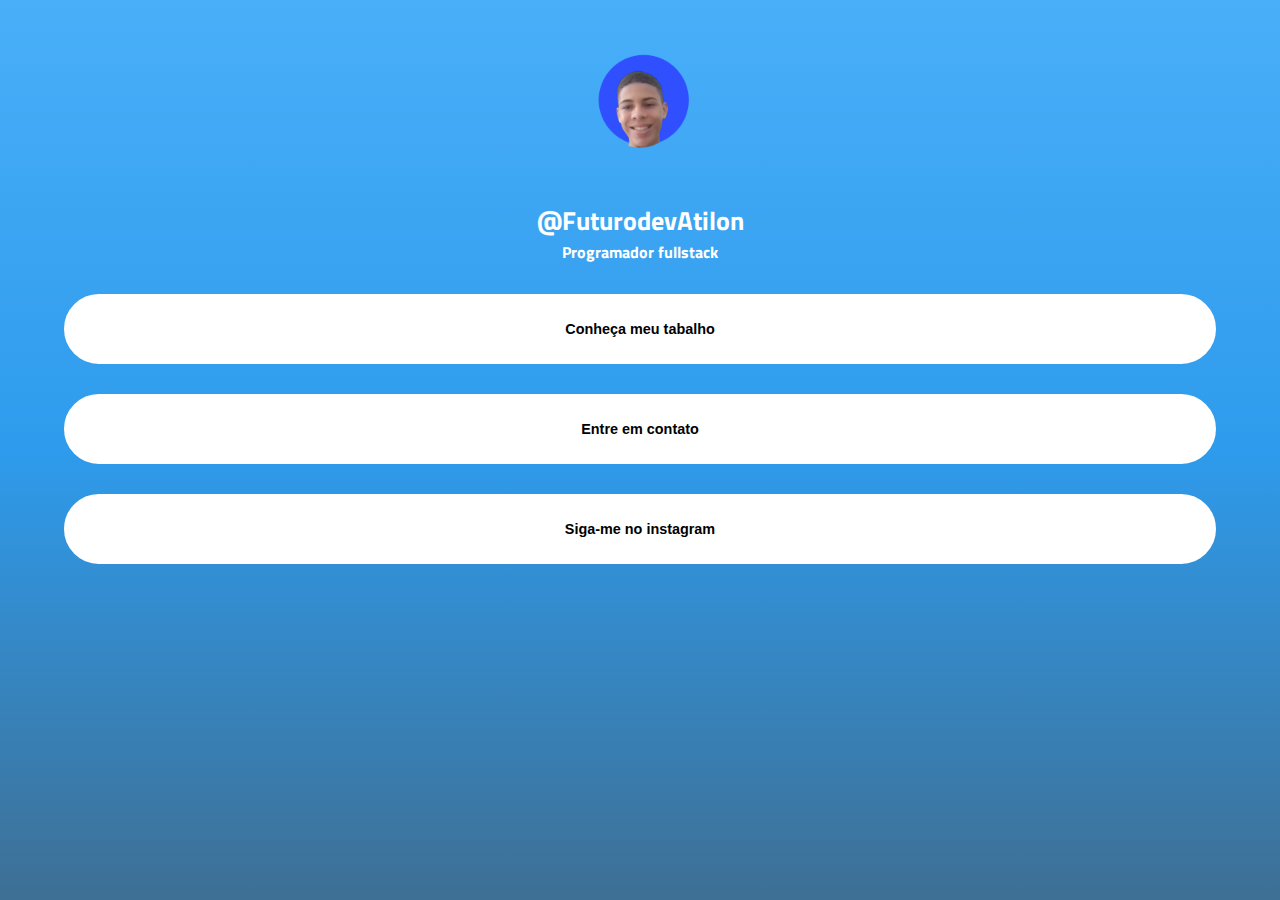
<file: site.html>
<!DOCTYPE html>
<html>

<head>
  <meta charset="UTF-8">
  <meta name="viewport" content="width=device-width, initial-scale=1">
  <link rel="stylesheet" href="site.css"/>
  <title>Conheça sobre meu trabalho</title>
</head>
<body>
  <section id="area_de_trabalho">
    <div id="foto_texto">
      <img src="imagens/Picsart_23-11-06_17-51-59-859.png" alt="my foto"/>
      <h3>@FuturodevAtilon</h3>
      <p>Programador fullstack</p>
    </div>
    <div id="btn_redes">
      <button><a href="index.html">Conheça meu tabalho</a></button>
      <button><a href="">Entre em contato</a></button>
      <button><a href="">Siga-me no instagram</a></button>
    </div>
  </section>
</body>
</html>
</file>
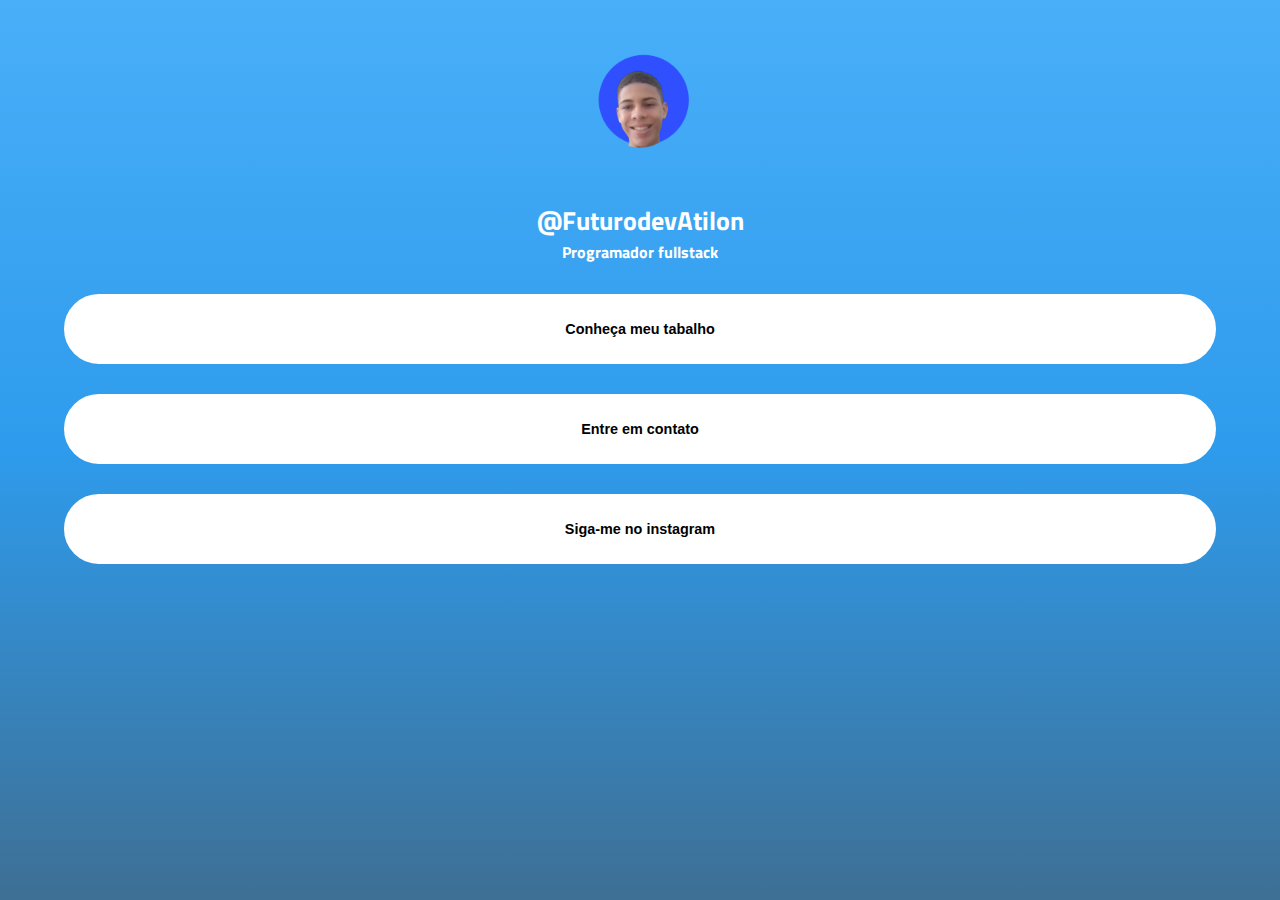
<file: sites/site.html>
<!DOCTYPE html>
<html>

<head>
  <meta charset="UTF-8">
  <meta name="viewport" content="width=device-width, initial-scale=1">
  <link rel="stylesheet" href="../css/site.css"/>
  <title>Conheça sobre meu trabalho</title>
</head>
<body>
  <section id="area_de_trabalho">
    <div id="foto_texto">
      <img src="../imagens/Picsart_23-11-06_17-51-59-859.png" alt="my foto"/>
      <h3>@FuturodevAtilon</h3>
      <p>Programador fullstack</p>
    </div>
    <div id="btn_redes">
      <button><a href="../sites/index.html">Conheça meu tabalho</a></button>
      <button><a href="">Entre em contato</a></button>
      <button><a href="">Siga-me no instagram</a></button>
    </div>
  </section>
</body>
</html>
</file>
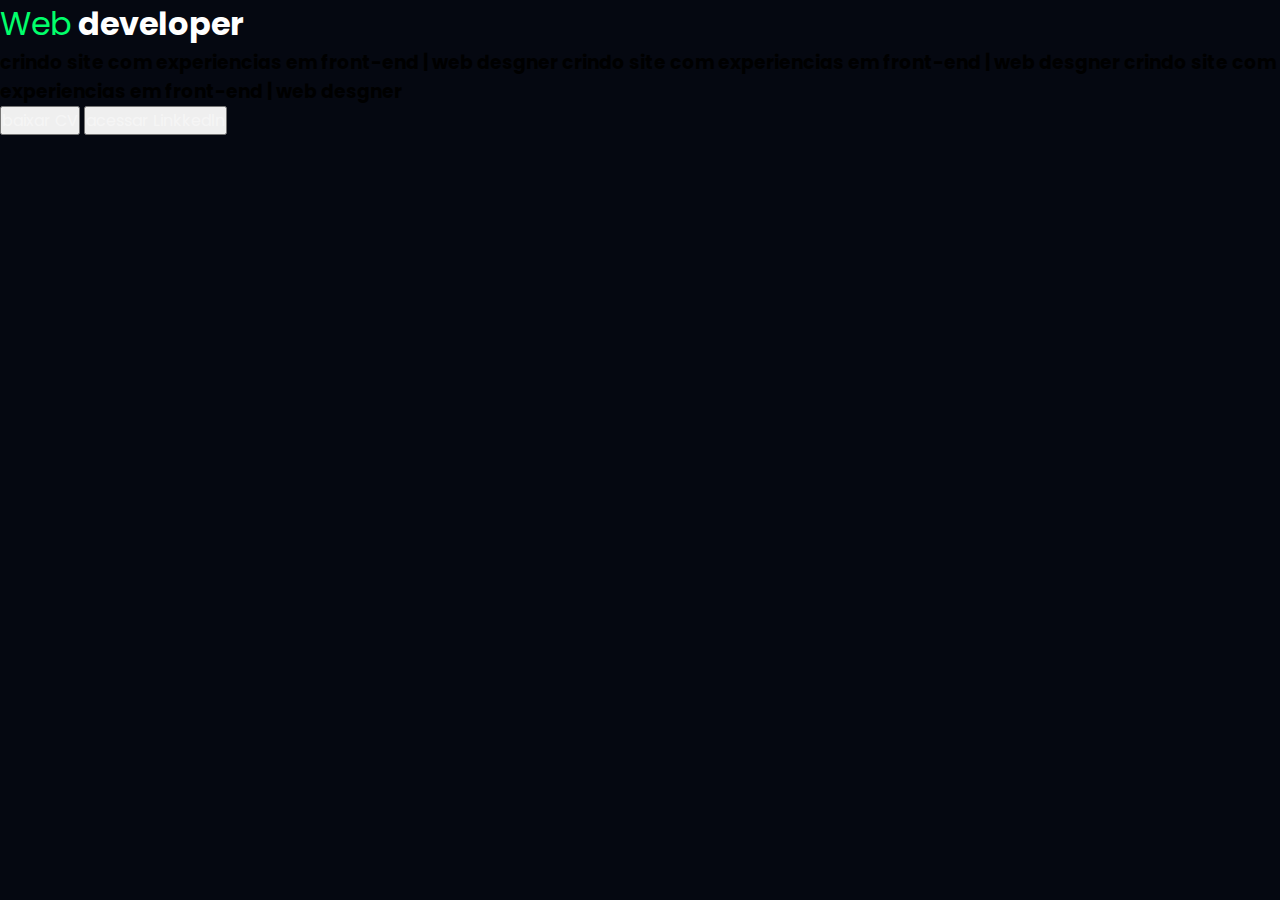
<file: dev40/front-end/pagina.html>
<!DOCTYPE html>
<html lang="pt-br">
<head>
    <meta charset="UTF-8">
    <meta name="viewport" content="width=device-width, initial-scale=1.0">
    <title>Poritolio atilon pereira</title>
    <!--arquivos css e script-->
    <link rel="stylesheet" href="myportifolio.css">
    <script src="dev40.js" defer></script>
</head>
<body>
    <header id="menu">
        <div id="marca">
            <p id="logo">{ atilon.<strong class="destaque-cor">dev40</strong> }</p>
        </div>
        <ul id="links">
            <li class="link"><a>Inicio</a></li>
            <li class="link"><a>Habilidades</a></li>
            <li class="link"><a>Sobre mim</a></li>
            <li class="link"><a>Contatos</a></li>
            <img src="src/imagens/lua.svg" class="svglua">
            <div id="contato">
                <button id="contato_butao"><a>contato</a></button>
            </div>
        </ul>
    </header>
    <!--inicio do site apresentacao-->
    
    <section class="inicio">
        <div id="texto-inicial">
            <h1><strong class="destaque-cor">Web</strong> developer</h1>
            <h3>crindo site com experiencias em front-end | web desgner crindo site com experiencias em front-end | web desgner crindo site com experiencias em front-end | web desgner</h3>
            <div id="acesso">
                <button id="cv_butao"><a>baixar CV</a></button>
                <button id="linkkedln_butao"><a>acessar Linkkedln</a></button>
            </div>
        </div>    
    </section>
</body>
</html>
</file>
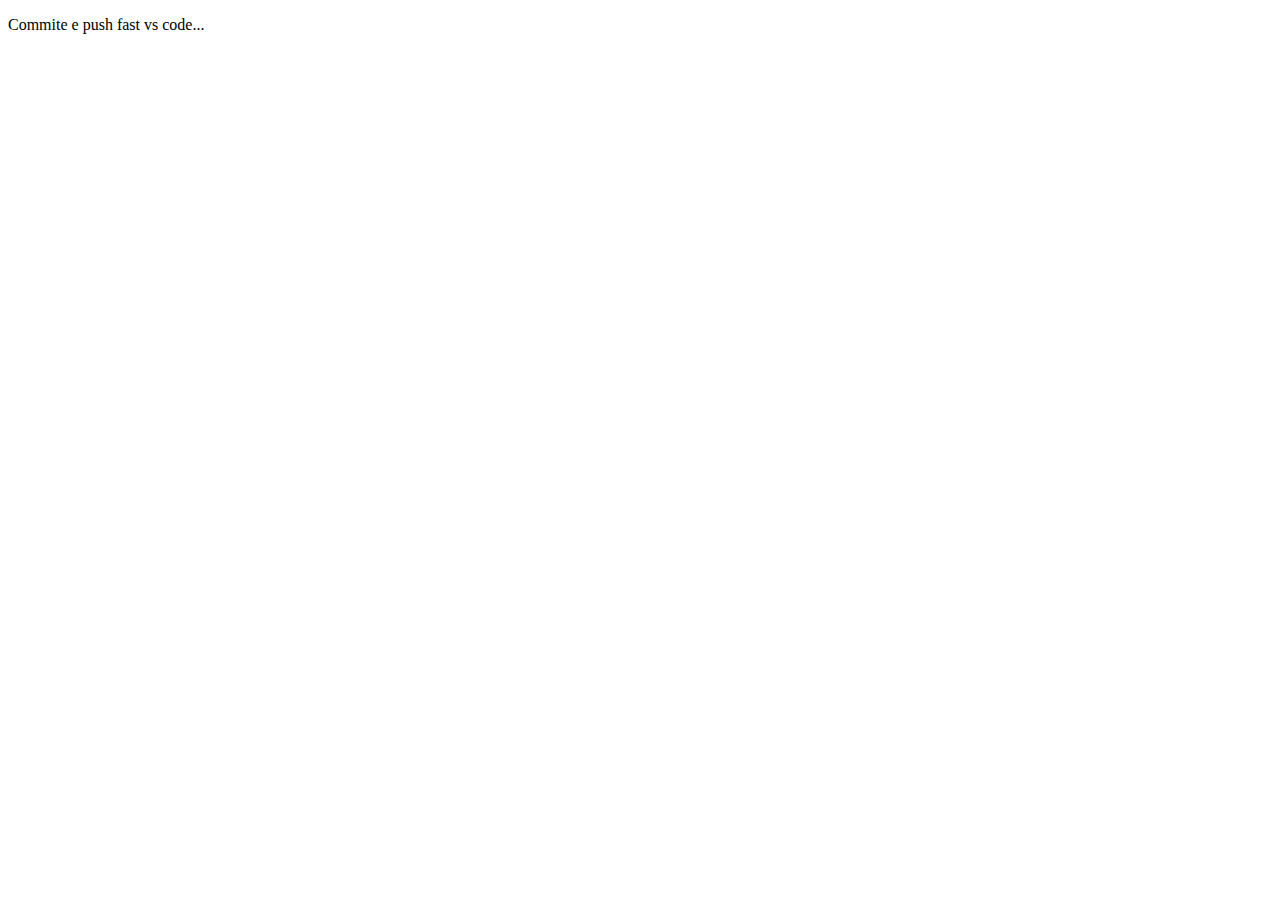
<file: front-end/site/dev40.html>
<!DOCTYPE html>
<html lang="pt-br">
<head>
    <meta charset="UTF-8">
    <meta name="viewport" content="width=device-width, initial-scale=1.0">
    <title>Atilon</title>
</head>
<body>
    <p>Commite e push fast vs code...</p>
</body>
</html>
</file>
<file: site.css>
@import url('https://fonts.googleapis.com/css2?family=Roboto+Mono:ital,wght@0,100;0,200;0,300;0,400;0,500;0,600;0,700;1,100;1,200;1,300;1,400;1,500;1,600;1,700&family=Titillium+Web:ital,wght@0,200;0,300;0,400;0,600;0,700;0,900;1,200;1,300;1,400;1,600;1,700&display=swap');

*{
  margin:0px;
  padding:0px;
  border-sizing:border-box;
}
body,html{
  display:block;
  width:100%;
  height:100vh;
  font-family: 'Titillium Web', sans-serif;
  background:linear-gradient(to bottom,
  #49AFF9,
  #2E9BEC,
  #3E6F94);
  scroll-behavior:smooth;
}
section#area_de_trabalho{
  display:flex;
  flex-direction:column;
  align-items:center;
  width:100%;
  height:100%;
  color:white;
}
img{
  width:200px;
}
#foto_texto{
  display:flex;
  flex-direction:column;
  justify-content:center;
  align-items:center;
  font-size:1.4rem;
  font-weight:bold;
  margin-bottom:30px;
}
#foto_texto > p{
  font-size:1rem;
}
a{
  width:100%;
  font-size:.9rem;
  text-decoration:none;
  color:black;
}
#btn_redes{
  display:flex;
  flex-direction:column;
  align-items:center;
  width:100%;
  gap:30px;
}
button{
  display:flex;
  align-items:center;
  justify-content:center;
  width:90%;
  height:70px;
  padding:10px;
  border-radius:40px;
  font-weight:bold;
  background:white;
  border:solid white 2px;
}
button:hover{
  background:transparent;
  color:white;
}
</file>
<file: css/site.css>
@import url('https://fonts.googleapis.com/css2?family=Roboto+Mono:ital,wght@0,100;0,200;0,300;0,400;0,500;0,600;0,700;1,100;1,200;1,300;1,400;1,500;1,600;1,700&family=Titillium+Web:ital,wght@0,200;0,300;0,400;0,600;0,700;0,900;1,200;1,300;1,400;1,600;1,700&display=swap');

*{
  margin:0px;
  padding:0px;
  border-sizing:border-box;
}
body,html{
  display:block;
  width:100%;
  height:100vh;
  font-family: 'Titillium Web', sans-serif;
  background:linear-gradient(to bottom,
  #49AFF9,
  #2E9BEC,
  #3E6F94);
  scroll-behavior:smooth;
}
section#area_de_trabalho{
  display:flex;
  flex-direction:column;
  align-items:center;
  width:100%;
  height:100%;
  color:white;
}
img{
  width:200px;
}
#foto_texto{
  display:flex;
  flex-direction:column;
  justify-content:center;
  align-items:center;
  font-size:1.4rem;
  font-weight:bold;
  margin-bottom:30px;
}
#foto_texto > p{
  font-size:1rem;
}
a{
  width:100%;
  font-size:.9rem;
  text-decoration:none;
  color:black;
}
#btn_redes{
  display:flex;
  flex-direction:column;
  align-items:center;
  width:100%;
  gap:30px;
}
button{
  display:flex;
  align-items:center;
  justify-content:center;
  width:90%;
  height:70px;
  padding:10px;
  border-radius:40px;
  font-weight:bold;
  background:white;
  border:solid white 2px;
}
button:hover{
  background:transparent;
  color:white;
}
</file>
<file: dev40/front-end/myportifolio.css>
/*Fonte do Google-Fonts*/
@import url('https://fonts.googleapis.com/css2?family=Poppins:ital,wght@0,100;0,200;0,300;0,400;0,500;0,600;0,700;0,800;0,900;1,100;1,200;1,300;1,400;1,500;1,600;1,700;1,800;1,900&display=swap');
/*Estiiza;ao global*/
*{
  margin:0;
  padding:0;
}
::-webkit-scrollbar{
  display:block;
  width:5px;
  background:transparent;
}
::-webkit-scrollbar-thumb{
  background:rgb(1, 255, 107);
  border-radius:20px;
}
html,body{
  scroll-behavior: smooth;
}
body{
  width:100%;
  height:100vh;
  background:rgb(5, 8, 17);
  font-family:"Poppins",sans-serif;
}
/*Parte da navega;ao onde contem os links,logo etc...*/
header{
  position:relative;
  top:0;
  left:0;
  display:flex;
  align-items:center;
  justify-content:space-between;
  width:100%;
  height:80px;
  z-index:1;
}
header nav{
  display:flex;
  align-items:center;
  justify-content:start;
  margin-right:80px;
  margin-top:10px;
}
.menu_ativo{
  position:absolute;
  top:80px;
  right:0;
  display:flex;
  align-items:center;
  justify-content:center;
  width:100%;
  height:40vh;
  background:rgb(5, 8, 17);
  z-index:-1;
  border-radius:0px 0px 30% 30%;
  box-shadow:rgba(34, 34, 34, 0.445) 0px 1px 5px;
}
/*logo*/
#logo_header,#logo_nav{
  margin:10px 30px 0px 0px;
  width:430px;
}
#logo_header{
  display:block;
}
#menu{
  position:absolute;
  display:none;
  bottom:20px;
  right:0;
  width:40px;
  height:30px;
  margin-right:20px;
  margin-top:-20px;
  z-index:2;
}
#linha{
  position:relative;
  display:flex;
  align-items:center;
  justify-content:center;
  width:30px;
  height:0;
  border:solid rgba(255, 255, 255, 0.733) 1px;
  gap:20px;
}
#linha::after,#linha::before{
  position:absolute;
  display:block;
  width:30px;
  border:solid rgba(255, 255, 255, 0.733) 1px;
  content:"";
  transition:.2s;
}
#linha::after{
  top:18px;
}
#linha::before{
  top:9px;
}
.lin::after{
  left:0px;
  top:11px !important;
  transform:rotate(40deg);
}
.lin::before{
  left:0px;
  transform:rotate(-40deg);
}
.lin{
  border-color:transparent !important;
}
header ul{
  display:flex;
  align-items:right;
  justify-content:right;
  margin-right:7px;
  gap:45px;
}
li{
  list-style:none;
}
a{
  font-family:"Poppins","sans-serif";
  font-weight:400;
  text-decoration:none;
  color:rgba(255, 255, 255, 0.418);
  font-size:1rem;
  transition:.6s;
}
li:hover .link {
  cursor:pointer;
  color:rgb(1, 255, 107);
}
li:hover > .link::after{
  display:block;
  width:100%;
  height:.5px;
  content:"";
  background-image:linear-gradient(to right,
    transparent,
    rgb(1,255,107) 40%,
    rgb(1,255,107)
  );
}
#links_externos{
  display:flex;
  align-items:center;
  justify-content:center;
  gap:10px;
  margin-right:30px;
}
#links_externos > #redes{
  display:flex;
  align-items:center;
  justify-content:center;
  gap:14px;
}
#links_externos #btn_tema{
  display:flex;
  align-items:center;
  justify-content:center;
  width:60px;
  height:30px;
  background:none;
  border:solid transparent 1px;
  border-left-color:rgba(255, 255, 255, 0.534);
}
#links_externos #btn_tema > img.ceta{
  margin-left:4px;
}
#sistema-de-tema > ul{
  position:absolute;
  right:20px;
  top:60px;
  display:none;
  align-items:center;
  justify-content:center;
  flex-direction:column;
  width:120px;
  height:100px;
  background:rgba(2, 1, 19, 0.363);
  border-radius:6.5px;
  box-shadow:0px 0px 3px rgba(73, 72, 72, 0.589);
  gap:0;
}
/*classe java script secao tema*/
.secao_tema{
  display:flex !important;
}
#sistema-de-tema > ul button{
  display:flex;
  justify-content:space-around;
  width:120px;
  border-radius:5px;
  font-weight:500;
  color:white;
  font-size:15px;
  padding:6px 3px;
  border:none;
  background:none;
  transition:.4s;
}
#sistema-de-tema > ul button:hover{
  background:rgba(1, 255, 107);
  color:black;
  cursor:pointer;
}
/*------------*/


/*Responsividade em dispositivos celulares*/
@media(max-width:1200px){
  header{
    position:relative;
    justify-content:space-between;
    flex-direction:row-reverse;
  }
  #menu{
    display:block;
  }
  #logo_nav,#logo_header{
    position:relative;
    right: 15%;;
    width:200px;
    margin:5px 0px 0px 0px;
  }
  #logo_header{
    display:block;
  }
  #logo_nav{
    display:none;
  }
  header nav{
    display:none;
    margin-right:0;
    transition:4s;
  }
  header > nav > ul{
    flex-direction:column;
  }
  header > li:hover{
    background:rgb(17, 17, 41);
    cursor:pointer;
  }
  header > nav > ul > li > a{
    font-size:1.2rem;
  }
  #links_externos{
    margin:0px 0px 0px 20px;
  }
  #sistema-de-tema > ul{
    width:140px;
    right:65%;
  }
}

/*Counteudo da pagina pt-inicio*/
#inicio,
.flex{
  width:100%;
}
#inicio{
  height:100vh;
}
section.flex{
  display:flex;
  align-items:center;
  justify-content:center;
}
section.flex > .flex{
  display:block;
}
section.flex > .flex:nth-child(1){
  display:flex;
  align-items:center;
  justify-content:center;
  flex-direction:column;
}
section.flex > .flex:last-child{
  position:relative;

  overflow:hidden;
}
section.flex > .flex:last-child::after{
  display:block;
  content:"";
  width:100%;
  background-image:linear-gradient(to left,
  rgba(0, 0, 0, 0.336) 40%,
  transparent,
  transparent);
  filter:blur(10px);
}
section.flex > .flex > article{
  margin:0px 0px 0px 60px;
}
.destaque-cor{
  font-weight:400;
  color:rgb(1,255,107);
}
section.flex > .flex > article > p{
  font-size:1rem;
  font-weight:400;
  color:rgba(255, 255, 255, 0.589);
  margin-bottom:5px;
  text-align:left;
}

section.flex > .flex > article > h3{
  font-size:1rem;
  font-weight:400;
  color:rgba(255, 255, 255, 0.589);
  text-align:left;
  margin-top:20px;
}
section.flex > .flex > article > h1{
  color:white;
  position:relative;
  font-size:2rem;
  font-weight:600;
  text-align:left;
}
.btn_trabalho{
  display:flex;
  align-items:center;
  justify-content:center;
  width:320px;
  height:55px;
  background:rgb(1,255,107);
  border-radius:3px;
  border:none;
  font-size:1rem;
  font-weight:300;
  color:white;
  margin:50px 0px 0px 0px;
  transition:.6s;
}
.btn_trabalho:hover{
  width:360px;
  cursor:pointer;
}
section.flex > .flex > svg{
  position:absolute;
  top:70px;
  left:100px;
}
@media(max-width:1200px){
  /*Counteudo da pagina pt-inicio*/
  section.flex{
    flex-direction:column;
  }
  section.flex > .flex:last-child{
    display:none;
    width:100%;
  }
  section.flex > .flex > article{
    display:flex;
    align-items:center;
    justify-content:center;
    align-items:center;
    flex-direction:column;
    text-align:center;
    margin:10px 0px 0px 10px;
  }
  .destaque-cor{
    font-weight:400;
    color:rgb(1,255,107);
  }
  section.flex > .flex > article > p{
    font-size:.9rem;
    font-weight:400;
    color:rgba(255, 255, 255, 0.589);
    margin-bottom:5px;
  }
  section.flex > .flex > article > h3{
    width:94%;
    font-size:1rem;
  }
  section.flex > .flex > article > h1{
    width:95%;
    font-size:1.6rem;
    font-weight:500;
    margin:0px 0px 10px 0px;
  }
  .btn_trabalho{
    width:250px;
    height:58px;
    margin:55px 0px 0px 0px;
  }
  .btn_trabalho:hover{
    width:320px;
  }
  section.flex > .flex > svg{
    top:30px;
  }
}

#mim > #sobre-mim{
  display:flex;
  align-items:center;
  justify-content:center;
  width:87%;
  background:rgba(0, 0, 0, 0.486);
  box-shadow:0px 0px 3px rgba(255, 255, 255, 0.233);
  border-radius:10px;
}
#mim > #sobre-mim > #dev{
  display:flex;
  align-items:center;
  justify-content:center;
  width:100%;
  flex-direction:row;
}
#mim > #sobre-mim > div > .foto{
  position:relative;
  display:flex;
  flex-direction:column;
  align-items:start;
  justify-content:center;
  border-radius:0px 0px 10px 10px;
  margin:0px 0px 0px 0px;
}

#mim > #sobre-mim > div > .foto > img#minha_foto{
  width:500px;
  filter:drop-shadow(0px 0px 2px rgb(1,255,107));
  transition: .6s;
}
#mim > #sobre-mim > div > .foto > img#minha_foto:hover{
  scale:1.05;
  filter:drop-shadow(0px 0px 5px rgb(1,255,107));
}
#mim > #sobre-mim > div > .foto::before{
  display:flex;
  align-items:center;
  justify-content:center;
  width:160px;
  height:28px;
  background:white;
  border:solid 1px rgba(255, 255, 255, 0.288);
  border-radius:15px;
  content:"Web Developer";
  margin:23px 0px 0px 15px;
  color:black;
  font-weight:500;
  font-size:.8rem;
}

#mim > #sobre-mim > div  .eu{
  display:block;
  width:60%;
  padding:20px 70px;
  color:#fff;
}
#mim > #sobre-mim > div > .eu > h1{
  font-size:1.4rem;
  margin:9px 0px;
  font-weight:500;
}
#mim > #sobre-mim > div > .eu > p{
  font-size:1rem;
  font-weight:500;
  color:#fff;
}
#mim > #sobre-mim > div > .eu > p#info{
  font-size:1rem;
  font-weight:300;
  color:rgba(255, 255, 255, 0.479);
  margin-top:40px;
}
#mim > #sobre-mim > div > .eu > #rede_externas{
  display:block;
  width:100%;
  margin-top:40px;
}
#mim > #sobre-mim > div > .eu > #rede_externas > ul{
  display:flex;
  align-items:center;
  flex-wrap:wrap;
  gap:20px;
}
#mim > #sobre-mim > div > .eu > #rede_externas > ul > li{
  display:flex;
  align-items:center;
  justify-content:center;
  width:60px;
  background:rgb(4, 4, 8);
  border-radius:6.7px;
  border:solid 2px rgba(34, 33, 33, 0.219);
  transition:.4s;
}

#mim > #sobre-mim > div > .eu > #rede_externas > ul > li:hover{
  border:solid 1px rgba(1, 255, 107, 0.527);
  cursor:pointer;
}

@media(max-width:1200px){
  #mim > #sobre-mim > #dev{
    flex-direction:column;
  }
  #mim > #sobre-mim > div > .foto{
    width:100%;
  }  
  #mim > #sobre-mim > div  .foto #minha_foto{
    display:none;
  }
  #mim > #sobre-mim > div  .eu{
    display:block;
    width:80%;
    text-align:start;
  }
  #mim > #sobre-mim > div > .eu > h1{
    font-size:1.7rem;
    margin:15px 0px;
  }
  #mim > #sobre-mim > div > .eu > p{
    font-size:1rem;
    font-weight:300;
  }
  #mim > #sobre-mim > div > .eu > p#info{
    margin-top:40px;
  }
  #mim > #sobre-mim > div > .eu > #rede_externas > ul{
    gap:10px;
    margin-top:70px;
  }
  #mim > #sobre-mim > div > .eu > #rede_externas > ul > li {
    width:58px;
    height:58px;
  }
}

/*Projetos*/
#projetos{
  flex-direction:column;
  padding:50px 0px 0px 0px;
}
#projetos > h1{
  font-size:1.4rem;
  font-weight:600;
  margin:0px 0px 40px 0px;
}
#projetos  h3{
  font-size:1.4rem;
  color:rgb(1,255,107);
  font-weight:400;
  margin:40px 0px 100px 0px;
}
#projetos > #todos_os_projetos{
  display:flex;
  align-items:center;
  flex-wrap:wrap;
  width:90%;
  gap:20px;
}
#projetos > #todos_os_projetos > div.projeto{
  position:relative;
  display:block;
  width:340px;
  height:170px;
  background-image:linear-gradient(to bottom, rgba(17, 17, 17, 0.295),black 40%,transparent);
  border-radius:.5px;
  border:solid 1.3px rgba(54, 53, 53, 0.712);
  padding:10px;
  border-radius:14.6px;
  transition:.4s;
}
#projetos > #todos_os_projetos > div.projeto > h4{
  font-size:1rem;
  font-weight:600;
  margin:10px 0px 20px 0px;
}
#projetos > #todos_os_projetos > div.projeto > p{
  font-size:1rem;
  font-weight:400;
  color:rgba(255, 255, 255, 0.589);
  margin:10px 0px 20px 0px;
}
#projetos > #todos_os_projetos > div.projeto  button.btn_acessar_projeto{
  display:flex;
  align-items:center;
  text-align:start;
  justify-content:start;
  width:100%;
  height:40px;
  font-size:1rem;
  font-weight:500;
  background:none;
  color:white;
  border:none;
  transition:.6s;
}
@media(max-width:1200px){
  /*Projetos*/
  #projetos > h1{
    margin:20px 0px 40px 0px;
  }
  #projetos  h3{
    font-size:1rem;
  }
  #projetos > #todos_os_projetos{
    justify-content:center;
    width:100%;
  }
  #projetos > #todos_os_projetos > div.projeto{
    width:80%;
    height:180px;
  }
  #projetos > #todos_os_projetos > div.projeto button{
    font-size:1.6rem;
  }
}

/*servicos prestados ao cliente ou contratante*/
#servicos{
  flex-direction:column;
  
  background:rgb(9,9,17);
}
#servicos > h1{
  font-size:1.6rem;
  font-weight:600;
  margin:20px 0px 40px 0px;
}
#servicos > #contrate{
  display:flex;
  align-items:center;
  flex-wrap: wrap;
  gap:20px;
}
#servicos > #contrate > .servicos{
  display:block;
  width:290px;
  height:200px;
  background:rgba(0, 0, 0, 0.336);
  border-radius:3px;
  border:solid .1px rgba(255, 255, 255, 0.151);
  padding:30px;
  transition:.4s;
}
#servicos > #contrate > .servicos > img{
  width:20px;
  margin:7px 0px 40px 0px;
}
#servicos > #contrate > .servicos:hover{
  border-color:rgb(1,255,107);
}
#servicos > #contrate > .servicos > h4{
  font-size:1.2rem;
  font-weight:600;
  margin:0px 0px 30px 0px;
}
#servicos > #contrate > .servicos > p{
  color:rgba(255, 255, 255, 0.534);
  font-weight:300;
  font-size:1rem;
}

@media(max-width:1200px){
  /*servicos prestados ao cliente ou contratante*/
  #servicos{
    height:160vh;
  }
  #servicos > #contrate{
    display:flex;
    align-items:center;
    justify-content:center;
    flex-wrap: wrap;
    gap:20px;
  }
  #servicos > #contrate > .servicos{
    display:block;
    width:290px;
    height:220px;
    background:rgba(0, 0, 0, 0.336);
    border-radius:3px;
    border:solid .1px rgba(255, 255, 255, 0.151);
    padding:20px;
    transition:.4s;
  }
  #servicos > #contrate > .servicos > img{
    width:30px;
    margin:7px 0px 40px 0px;
  }
  #servicos > #contrate > .servicos:hover{
    border-color:rgb(1,255,107);
  }
  #servicos > #contrate > .servicos > h4{
    font-size:1.2rem;
    font-weight:600;
    margin:0px 0px 30px 0px;
  }
  #servicos > #contrate > .servicos > p{
    color:rgba(255, 255, 255, 0.534);
    font-weight:300;
    font-size:1rem;
  }
}

/*Conhecimentos / habilidades*/
#conhecimentos > div{
  width:100%;
  height:100vh;
  padding: 0px 0px 0px 10px;
}
#conhecimentos > #area_de_habilidades > h3{
  font-size:1.4rem;
  font-weight:500;
  margin:50px 0px 10px 20px;
  color:#fff;
}

#conhecimentos > #area_de_habilidades > p{
  color:rgba(255, 255, 255, 0.562);
  margin:0px 0px 0px 20px;
}
#conhecimentos > #area_de_habilidades{
  padding:0px 60px;
}
#conhecimentos > #linguaguems{
  display:flex;
  align-items:center;
  flex-wrap:wrap;
  gap:20px;
}
#conhecimentos > #linguaguems > div{
  display:flex;
  flex-direction:column;
  align-items:center;
  justify-content:center;
  width:80px;
  height:80px;
  background:rgba(0, 0, 0, 0.336);
  border-radius:4px;
  border:solid .1px rgba(255, 255, 255, 0.116);
  padding:10px;
  transition:.4s;
}
#conhecimentos > #linguaguems > div:hover{
  border-color:rgba(1, 255, 107, 0.384);
}


@media(max-width:1200px){
  #conhecimentos > #area_de_habilidades{
    height:20vh;
    padding:0px 0px 0px 0px;
    margin-bottom:20px;
  }
  #conhecimentos > #linguaguems{
    justify-content:center;
    align-items:center;
    margin-top:30px;
  }
  #conhecimentos > #linguaguems > div{
    width:80px;
    height:80px;
  }
}

/*rodape do nosso site*/
footer{
  display:flex;
  align-items:center;
  justify-content:space-around;
  width:100%;
  height:60px;
  background:rgb(9, 9, 17);
  color:white;
  box-shadow:0px -0.1px 3px rgba(2, 243, 42, 0.192);
  margin:45px 0px 0px 0px;
}
footer > h4{
  font-size:.9rem;
  font-weight:500;
}
footer > strong{
  font-weight:500;
}
footer > strong > img{
  
}
@media(max-width:1200px){
  footer{
    height:60px;
  }
  footer > h4{
    font-size:.7rem;
  }
  footer > strong{
    font-size:.6rem;
    font-weight:500;
  }
  footer > strong > img{
    
  }
}

/*Animando com CDN - ScrollReveal*/
.txt-animation{
  visibility:hidden;
}
h1,h4{
  color:#fff;
}
</file>
